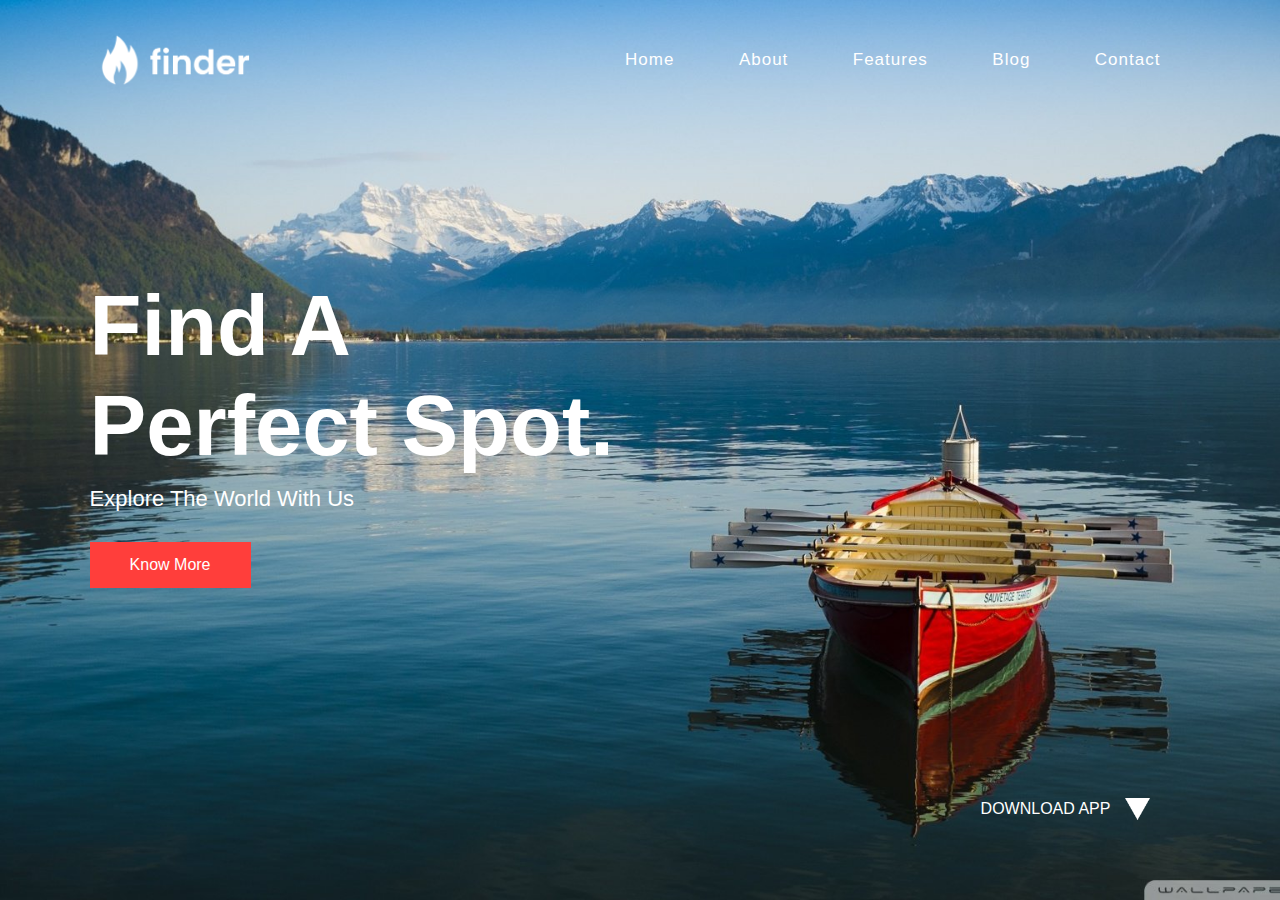
<file: Topper World Task 1/index.html>
<!DOCTYPE html>
<html>
<head>
    <meta name="viewport" content="width=device-width, initial-scale=1.0">
    <title>Topperworld Task</title>
    <link rel="stylesheet" href="style.css">
</head>
<body>
    <div class="header">
        <nav>
            <img src="images/logo.png" class="logo">
            <ul>
                <li><a href="#">Home</a></li>
                <li><a href="#">About</a></li>
                <li><a href="#">Features</a></li>
                <li><a href="#">Blog</a></li>
                <li><a href="#">Contact</a></li>
            </ul>
        </nav>

        <div class="text-box">
            <h1>Find A<br>Perfect Spot.</h1>
            <p>Explore The World With Us</p>
            <button type="button" class="btn">Know More</button>
        </div>
        <a href="#" class="download">DOWNLOAD APP <img src="images/down-arrow.png"></a>
    </div>
</body>
</html>
</file>
<file: Topper World Task 1/style.css>
*{
    margin: 0;
    padding: 0;
    box-sizing: border-box;
    font-family: 'poppins',sans-serif;
}

.header{
    width: 100%;
    height: 100vh;
    background-image: url(images/background.jpg);
    background-position: center;
    background-size: cover;
    color:#fff;
    padding: 0 7%;
    position: relative;

}
nav{
    width: 100%;
    display: flex;
    align-items: center;
    justify-content: space-between;
    padding: 30px 0 10px;
}

nav ul li{
    display: inline-block;
    list-style: none;
    margin: 10px 30px;
   
}

.logo{
    width: 160px;
    cursor: pointer;
}
nav ul li a{
    text-decoration: none;
    color:#fff;
    font-size: 17px;
    letter-spacing: 1px;
}
nav ul li a:hover{
    color:#ff3e3b;
}


.text-box{
    margin-top: 16%;
    font-size: 22px;
}
.text-box h1{
    font-size: 85px;
    font-weight: 600;
    line-height: 100px;
    margin-bottom: 10px;
}

.text-box .btn{
    outline: none;
    border: none;
    font-size: 16px;
    margin-top: 30px;
    background: #ff3e3b;
    color: #fff;
    padding: 14px 40px;
    cursor: pointer;
}

.download{
    position: absolute;
    right: 7%;
    bottom: 60px;
    display: flex;
    align-items: center;
    text-decoration: none;
    color: #fff;
    padding: 20px 40px;
    border-radius: 40px;
    transition: background 0.3s;
}

.download img{
    width: 25px;
    margin-left: 15px;
    animation: move 2s linear infinite;
}

@keyframes move{
    0%{
        transform: translateY(-10px);
    }
    50%{
        transform: translateY(10px);
    }
    100%{
        transform: translateY(-10px);
    }
    
}

.download:hover{
    background: #ff3e3b;
}
</file>
